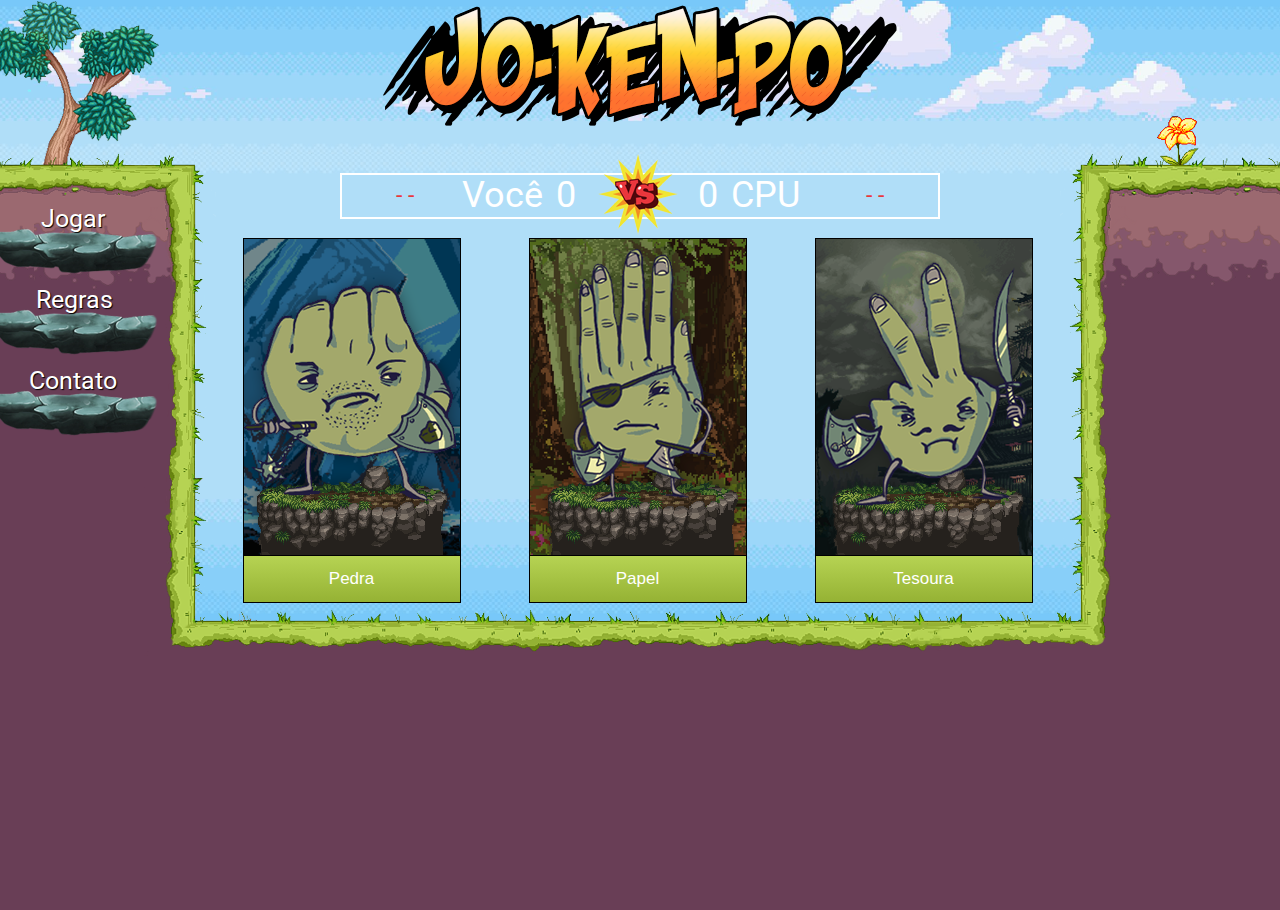
<file: index.html>
<html>
	<head>
        <meta charset="utf-8">
        <title>Jogar</title>
        <link rel="shortcut icon" type="image/png" href="img/favicon.png"/>
        <link rel="stylesheet" type="text/css" href="css/style.css">
        <script src="script/script.js" type="text/javascript"></script>
        <link rel="stylesheet" href="https://www.w3schools.com/w3css/4/w3.css">
        <meta name="viewport" content="width=device-width, initial-scale=1.0">
	</head>
    
	<body>
        <center>    
           <a href=""><div id="logo"></div></a>

            <div id="box">
                <div id="menu">
                    <a href="index.html">
                        <div class="btn-jogar">
                            <h2 class="mn1-jg">Jogar</h2>
                        </div>
                    </a>

                    <a href="regras1.html">
                        <div class="btn-regras">
                            <h2 class="mn1-rg">Regras</h2>
                        </div>
                    </a>

                    <a href="contato.html">
                        <div class="btn-contato">
                            <h2 class="mn1-ct">Contato</h2>
                        </div>
                    </a>
                </div>

                <div id="win" class=""></div>
                <div id="win2" class=""></div>
                <div class="box-placar">
                    <div class="box-wpn">
                        <center>
                            <h1 class="wpn" id="ePlayer">- -</h1>
                        </center>
                    </div>

                    <div class="box-wpn2">
                        <center>
                            <h1 class="wpn2" id="eIA">- -</h1>
                        </center>
                    </div>

                    <h1 class="ex1">Você</h1>   
                    <h1 class="ex2">CPU</h1> 
                    <h1 class="pl" id="ptPlayer">0</h1>
                    <h1 class="pl2" id="ptIA">0</h1> 
                </div>

                <a href="#" onclick="pedra();">
                    <div class="pedra">
                        <button class="button">Pedra</button>
                    </div>
                </a>

                <a href="#" onclick="papel();">
                    <div class="papel">
                        <button class="button">Papel</button>
                    </div>
                </a>

                <a href="#" onclick="tesoura();">
                    <div class="tesoura">
                        <button class="button">Tesoura</button>
                    </div>
                </a>
            </div>
        </center> 
	</body>
</html>
</file>
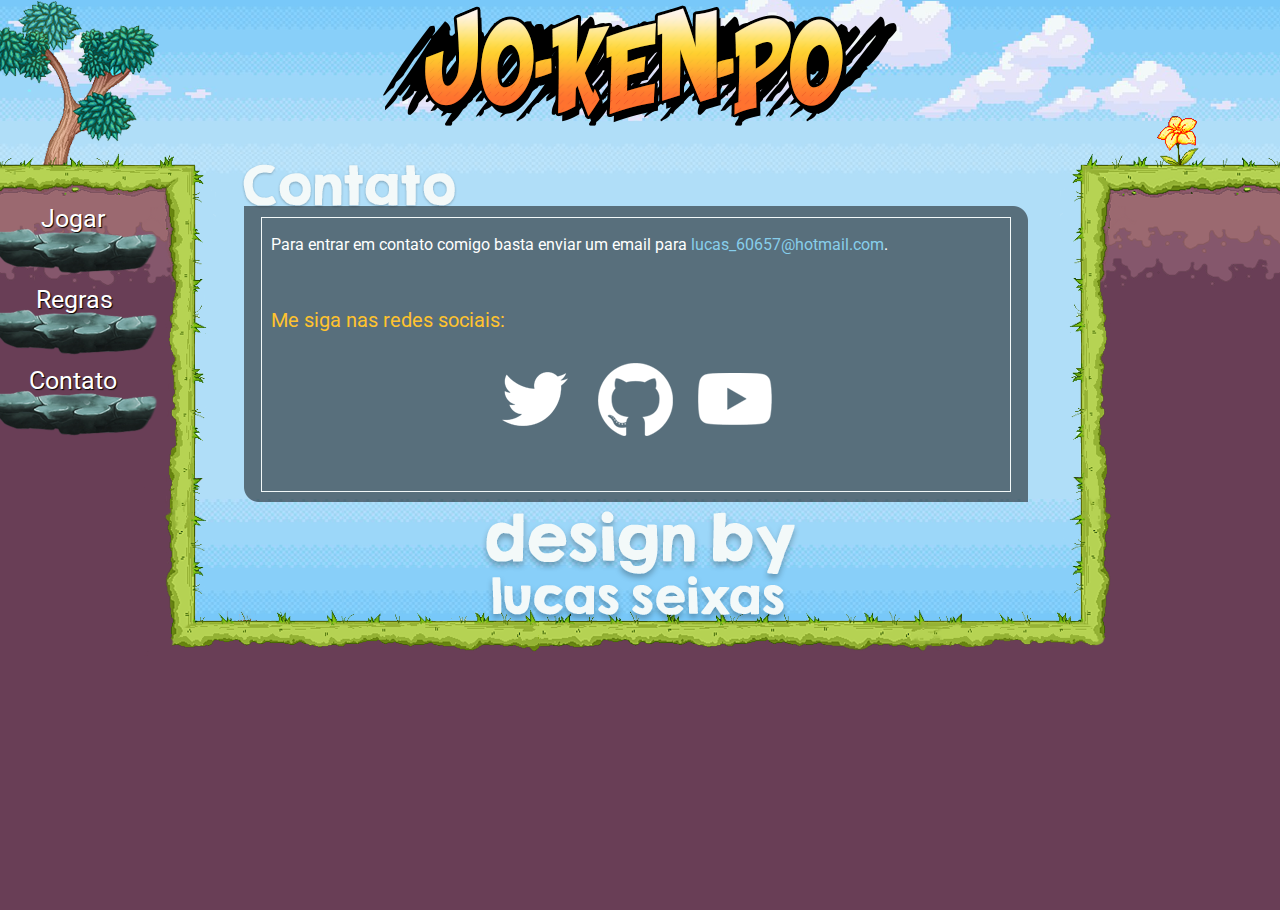
<file: contato.html>
<html>
	<head>
	    <meta charset="utf-8">
        <title>Contato</title>
        <link rel="shortcut icon" type="image/png" href="img/favicon.png"/>
        <link rel="stylesheet" type="text/css" href="css/style.css">
        <script src="script/script.js" type="text/javascript"></script>
        <link rel="stylesheet" href="https://www.w3schools.com/w3css/4/w3.css">
	</head>
    
	<body>
        <center>    
            <a href="index.html"><div id="logo"></div></a>

            <div id="box" style="margin-top:28px;">
                <div id="menu">
                    <a href="index.html">
                        <div class="btn-jogar">
                            <h2 class="mn1-jg">Jogar</h2>
                        </div>
                    </a>

                    <a href="regras1.html">
                        <div class="btn-regras">
                            <h2 class="mn1-rg">Regras</h2>
                        </div>
                    </a>

                    <a href="contato.html">
                        <div class="btn-contato">
                            <h2 class="mn1-ct">Contato</h2>
                        </div>
                    </a>

                    <div id="container2">
                        <p class="pcont">Para entrar em contato comigo basta enviar um email para <font style="color: skyblue;">lucas_60657@hotmail.com</font>.
                        <br><br><br>
                        <font style="color:#ffc32f; font-size: 15pt;">Me siga nas redes sociais:</font>     
                        </p>

                        <div id="box-social">
                            <a href="https://twitter.com/disctable" target="_blank"><div class="twitter"></div></a>
                            <a href="https://github.com/snkool" target="_blank"><div class="github"></div></a>
                            <a href="https://www.youtube.com/channel/UCzghvIGi0klbV5IbtWfK31A" target="_blank"><div class="ytb"></div></a>
                        </div>
                    </div>
                </div>
            </div>   
        </center> 
	</body>
</html>
</file>
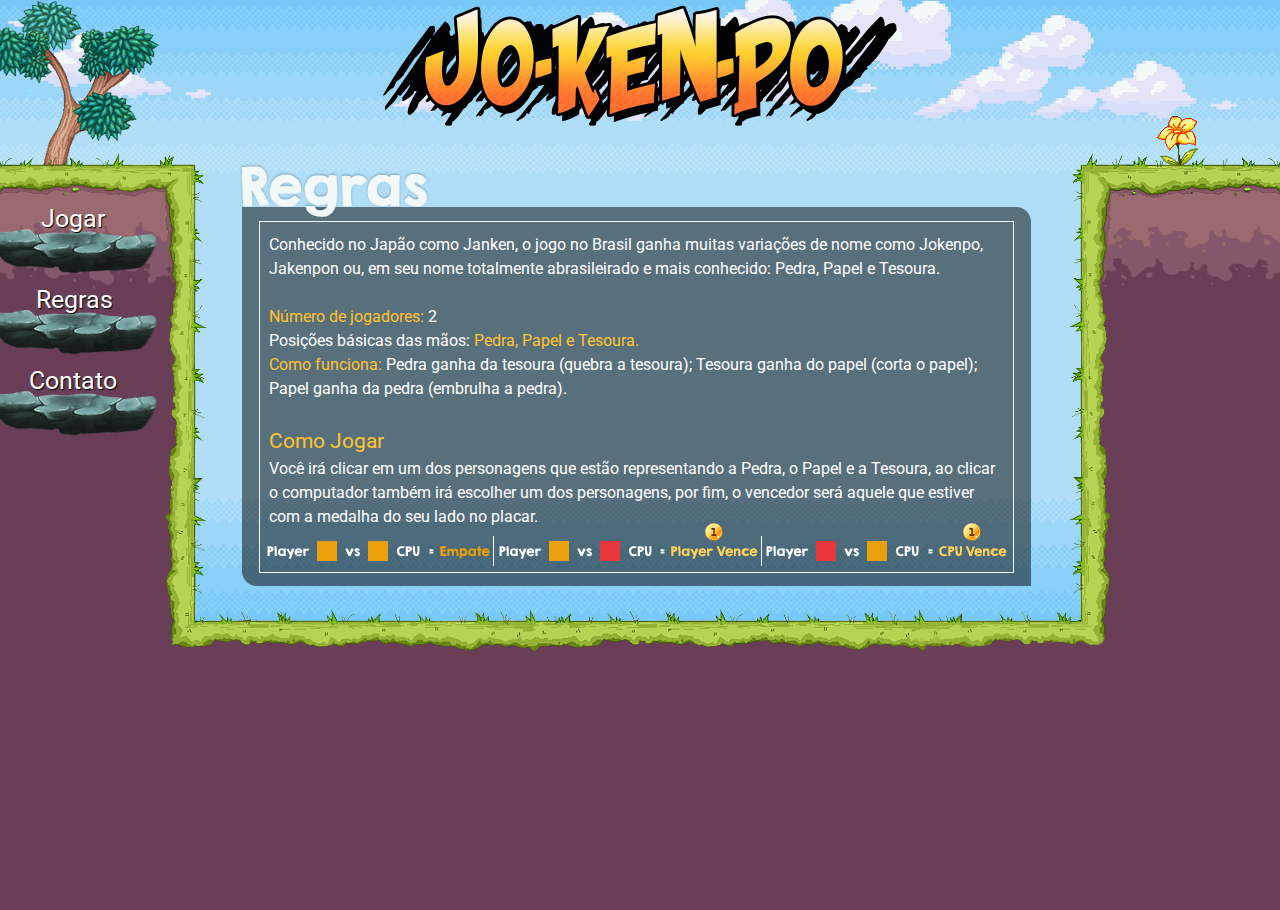
<file: Regras.html>
<html>
	<head>
        <meta charset="utf-8">
        <title>Regras</title>
        <link rel="shortcut icon" type="image/png" href="img/favicon.png"/>
        <link rel="stylesheet" type="text/css" href="css/style.css">
        <script src="script/script.js" type="text/javascript"></script>
        <link rel="stylesheet" href="https://www.w3schools.com/w3css/4/w3.css">
	</head>

	<body>
        <center>    
            <a href="index.html"><div id="logo"></div></a>

            <div id="box" style="margin-top:28px;">
                <div id="menu">
                    <a href="index.html">
                        <div class="btn-jogar">
                            <h2 class="mn1-jg">Jogar</h2>
                        </div>
                    </a>

                    <a href="regras.html">
                        <div class="btn-regras">
                            <h2 class="mn1-rg">Regras</h2>
                        </div>
                    </a>

                    <a href="contato.html">
                        <div class="btn-contato">
                            <h2 class="mn1-ct">Contato</h2>
                        </div>
                    </a>

                    <div id="container">
                        <p class="pcont">
                            Conhecido no Japão como Janken, o jogo no Brasil ganha muitas variações de nome como Jokenpo, 
                            <br>Jakenpon ou, em seu nome totalmente abrasileirado e mais conhecido: Pedra, Papel e Tesoura.<br>
                            <br><font style="color: #ffc32f;">Número de jogadores:</font> 2 <br>

                            Posições básicas das mãos: <font style="color: #ffc32f;">Pedra, Papel e Tesoura.</font><br>
                            <font style="color: #ffc32f;">Como funciona:</font> Pedra ganha da tesoura (quebra a tesoura); Tesoura ganha do papel (corta o papel);
                            <br>Papel ganha da pedra (embrulha a pedra).
                            <br><br>

                            <font style="color: #ffc32f; font-size: 16pt;">Como Jogar</font><br>
                            Você irá clicar em um dos personagens que estão representando a Pedra, o Papel e a Tesoura, ao clicar<br>
                            o computador também irá escolher um dos personagens, por fim, o vencedor será aquele que estiver<br>
                            com a medalha do seu lado no placar.

                        </p>
                        <div class="color_box"></div>
                    </div>
                </div>
            </div>   
        </center> 
	</body>
</html>
</file>
<file: css/style.css>
@import url('https://fonts.googleapis.com/css?family=Roboto');

*{
    padding: 0;
    margin: 0;
	margin-top: -10;
}

/*Estilo do texto da box do placar*/
h1.ex1{
    font-family: 'Roboto', sans-serif;
    float:left;
    margin-left:7px;
    margin-top:14px;
    color: white;
}

h1.pl{
    font-family: 'Roboto', sans-serif;
    float:left;
    margin-left: 13px;
    margin-top:14px;
    color: white;
}

.box-wpn{
    float:left;
    width:100px;
    height: 40px;
    margin-left: 15px;
    margin-top:20px;
}

h1.wpn{
    font-family: 'Roboto', sans-serif;
    color: #e9363c;
    margin-top:15px;
    text-align: center;
    font-size: 23px;
}

h1.wpn-win{
    font-family: 'Roboto', sans-serif;
    color: #fd970b;
    margin-top:15px;
    text-align: center;
    font-size: 23px;
}

h1.ex2{
    font-family: 'Roboto', sans-serif;
    float:right;
    margin-right:25px;
    margin-top:14px;
    color: white;
}

h1.pl2{
    font-family: 'Roboto', sans-serif;
    float:right;
    margin-right:13px;
    margin-top:14px;
    color: white;
}

.box-wpn2{
    float:right;
    width:100px;
    height: 40px;
    margin-right: 15px;
    margin-top:20px;
}

h1.wpn2{
    font-family: 'Roboto', sans-serif;
    color: #e9363c;
    margin-top:15px;
    text-align: center;
    font-size: 23px;
}

h1.wpn-win2{
    font-family: 'Roboto', sans-serif;
    color: #fd970b;
    margin-top:15px;
    text-align: center;
    font-size: 23px;
}

/*Header*/
body{
    background: url("../img/background.png");
    background-repeat:repeat-x;
    background-position: top;
    background-color: #693e56;
	overflow:hidden;
}

/*Header - Logo*/

#logo{
    background: url("../img/logo.png");
    width: 514px;
    height: 121px;
	margin-top: 25px;
}

#logo:hover{
    opacity: 0.85;
}

/*Menu*/

#menu{
    width: 189px;
    height: 228px;
    float:left;
    margin-left: -175px;
    margin-top: 84px;
}

.btn-jogar{
    width: 189px;
    height: 46px;
    background: url(../img/menu.png);
    margin-bottom: 45px;
    transition: transform .2s; /* Animation */
}

.btn-jogar:hover{
    transform: scale(1.08);
}

.btn-regras{
    width: 189px;
    height: 46px;
    background: url(../img/menu.png);
    margin-bottom: 45px;
    transition: transform .1s; /* Animation */
}

.btn-regras:hover{
    transform: scale(1.08);
}

.btn-contato{
    width: 189px;
    height: 46px;
    background: url(../img/menu.png);
    transition: transform .2s; /* Animation */
}

.btn-contato:hover{
    transform: scale(1.1);
}

/*Texto do Menu*/

h2.mn1-jg{
    color: white;
    font-size: 25px;
    font-family: 'Roboto', sans-serif;
    margin-left: 72px;
    margin-top: -28px;
    text-shadow: 1px 1px 1px #000;
    transition: color .1s; /* Animation */
    position: absolute;
}

h2.mn1-rg{
    color: white;
    font-size: 25px;
    font-family: 'Roboto', sans-serif;
    margin-left: 67px;
    margin-top: -28px;
    text-shadow: 1px 1px 1px #000;
    transition: color .1s; /* Animation */
    position: absolute;
}

h2.mn1-ct{
    color: white;
    font-size: 25px;
    font-family: 'Roboto', sans-serif;
    margin-left: 60px;
    margin-top: -28px;
    text-shadow: 1px 1px 1px #000;
    transition: color .1s; /* Animation */
    position: absolute;
}

h2.mn1-jg:hover, h2.mn1-rg:hover, h2.mn1-ct:hover{
    color: #ffdb4d;
}

/*Box do placar*/
.box-placar{
    background: url("../img/box-placar.png");
    width: 600px;
    height: 81px;
}

/*Animaçao da moeda*/
@keyframes zoom {
  0% {
    transform: scale(0);;
  }
  100% {
    transform: scale(1);
  }
}


.win-1{
    background: url("../img/winner+1.gif");
    width: 75px;
    height: 60px;
    position: absolute;
    margin-left: 145px;
    margin-top:8px;
     animation: 0.3s ease-out 0s 1 zoom;
}

.win-2{
    background: url("../img/winner+1.gif");
    width: 75px;
    height: 60px;
    position: absolute;
    margin-left: 770px;
    margin-top: 9px;
     animation: 0.3s ease-out 0s 1 zoom;
}


/*Container*/
#box{
    background: url("../img/box.png");
    background-position: center;
    width: 993px;
    height: 502px;
    margin-top: 38px;
    
}

/*Char. Pedra, papel e tesoura*/
.pedra{ 
    float:left;
    margin-left:85px;
    margin-top:3px;
    background: url(../img/pedra.png);
    background-repeat: no-repeat;
    width:218px;
    height:365px;
}

.pedra:hover{
    opacity: 0.95;
}

.papel{
    float:left;
    margin-left:68px;
    margin-top:3px;
    background: url(../img/papel.png);
    background-repeat: no-repeat;
    width:218px;
    height:365px;
}

.papel:hover{
    opacity: 0.95;
}


.tesoura{
    float:left;
    margin-left:68px;
    margin-top:3px;
    background: url(../img/tesoura.png);
    background-repeat: no-repeat;
    width:218px;
    height:365px;
}

.tesoura:hover{
    opacity: 0.95;
}

/*Estilo do botao*/
.button {
    background: -webkit-linear-gradient(top, rgba(182,211,83,1) 0%,rgba(149,178,52,1) 100%);
    border: none;
    color: white;
    margin-top: 317px;
    width:218px;
    height:48px;
    text-align: center;
    text-decoration: none;
    display: inline-block;
    font-size: 17px;
    border: black solid 1px;
}

.button:hover{
   opacity: 0.85;
}

/*Pagina - Regras*/
#container{
    width: 792px;
    height: 423px;
    margin-top: -273px;
    margin-left: 270px;
    background: url(../img/container.png);
}

p.pcont{
    color: white;
    margin-top: 70px;
    margin-left: 30px;
    text-align: justify;
    font-size: 12pt;
    width: 1000px;
    font-family: 'Roboto', sans-serif;
    position: absolute;
}

.color_box{
    width:740px;
    height: 43px;
    float: left;
    background: url(../img/cm-fun.png);
    margin-top: 360px;
    margin-left: 28px;
}

/*Pagina - Contato*/
#container2{
    width: 787px;
    height: 462px;
    margin-top: -273px;
    margin-left: 272px;
    
    background: url(../img/container2.png);
}

#box-social{ 
    width:280px;
    height:75px;
    margin-top: 210px;
    margin-left: 257px;
    position: absolute;
}
.twitter{
    background: url(../img/twitter.png);
    width: 75px;
    height: 73px;
    float: left;
}

.twitter:hover{
    background: url(../img/twitter-hover.png);
    width: 75px;
    height: 73px;
}

.github{
    background: url(../img/github.png);
    width: 75px;
    height: 73px;
    float: left;
    margin-left: 25px;
}

.github:hover{
    background: url(../img/github-hover.png);
    width: 75px;
    height: 73px;
}

.ytb{
    background: url(../img/ytb.png);
    width: 75px;
    height: 73px;
    float: left;
    margin-left: 25px;
}

.ytb:hover{
    background: url(../img/ytb-hover.png);
    width: 75px;
    height: 73px;
}
</file>
